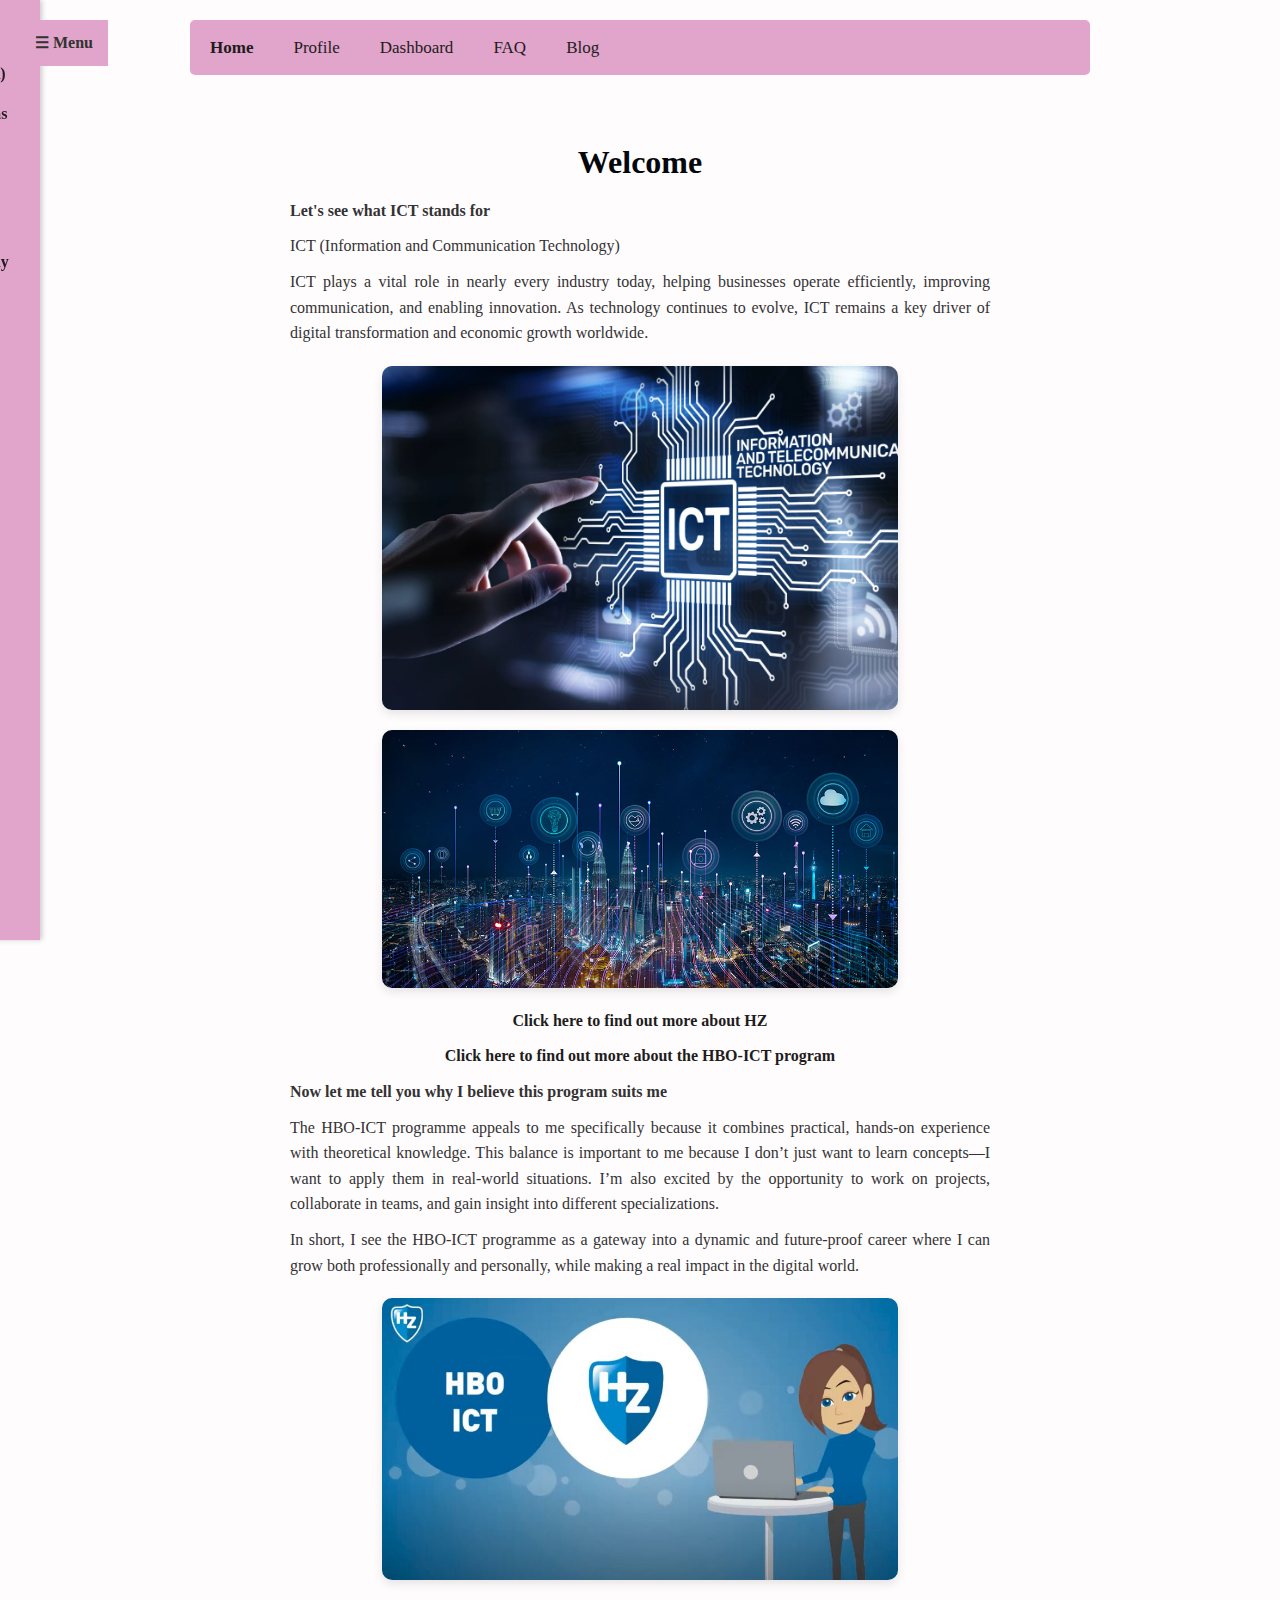
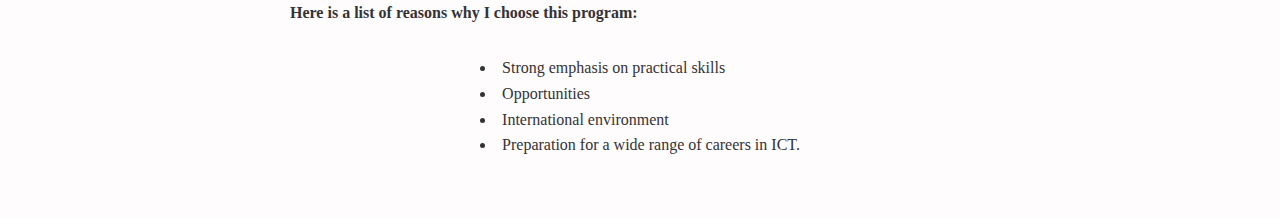
<file: index.html>
<!DOCTYPE html>
<html lang="en">
<head>
  <meta charset="UTF-8">
  <meta name="viewport" content="width=device-width, initial-scale=1.0">
  <title>My Profile - HZ HBO-ICT</title>
  <link rel="stylesheet" href="css/style.css">
  <style>
    body {
      font-family: "Times New Roman", serif;
      background-color: #fffcfe;
      color: #333;
      max-width: 900px;
      margin: 0 auto;
      padding: 20px;
      line-height: 1.6;
      text-align: center;
    }

    h1, h2 {
      color: #03070b;
      margin-bottom: 10px;
    }

    p {
      margin: 10px auto;
      max-width: 700px;
      text-align: justify;
    }

    ul {
      list-style-position: inside;
      text-align: left;
      display: inline-block;
      margin: 20px auto;
      padding: 0;
    }

    img {
      display: block;
      margin: 20px auto;
      max-width: 60%;
      height: auto;
      border-radius: 10px;
      box-shadow: 0 4px 10px rgba(0,0,0,0.1);
    }

    .topnav {
      overflow: hidden;
      background-color: #e1a4ca;
      margin-bottom: 20px;
      border-radius: 5px;
    }

    .topnav a {
      float: left;
      color: #1e1c1c;
      text-align: center;
      padding: 14px 20px;
      text-decoration: none;
      font-size: 17px;
    }

    .topnav a:hover {
      background-color: #ddd;
      color: black;
    }

    .topnav a.active {
      font-weight: bold;
    }

    .links a {
      display: block;
      margin: 10px auto;
      color: #1e1c1c;
      text-decoration: none;
      font-weight: bold;
    }

    .links a:hover {
      color: #e91e63;
    }

    /* Sidebar styles */
    .sidebar {
      position: fixed;
      left: -250px;
      top: 0;
      width: 250px;
      height: 100%;
      background-color: #e1a4ca;
      padding: 20px;
      box-shadow: 2px 0 5px rgba(0,0,0,0.2);
      transition: left 0.3s ease;
      z-index: 1000;
    }

    #menu-toggle {
      display: none;
    }

    #menu-toggle:checked + .sidebar {
      left: 0;
    }

    .sidebar a {
      display: block;
      margin: 15px 0;
      color: #1e1c1c;
      text-decoration: none;
      font-weight: bold;
    }

    .sidebar a:hover {
      color: #e91e63;
    }

    .menu-btn {
      position: fixed;
      top: 20px;
      left: 20px;
      background-color: #e1a4ca;
      border: none;
      padding: 10px 15px;
      cursor: pointer;
      font-weight: bold;
      z-index: 1100;
    }

    .content {
      max-width: 900px;
      margin: 0 auto;
      padding: 20px;
    }
  </style>
</head>
<body>

  <!-- Top navigation bar -->
  <div class="topnav">
    <a class="active" href="index.html">Home</a>
    <a href="profile.html">Profile</a>
    <a href="dashboard.html">Dashboard</a>
    <a href="faq.html">FAQ</a>
    <a href="blog.html">Blog</a>
  </div>

  <!-- Sidebar toggle -->
  <input type="checkbox" id="menu-toggle">

  <!-- Sidebar -->
  <div class="sidebar">
    <a href="https://hz.nl/en/about-hz/regulations-documents/course-and-examination-regulations" target="_blank">
      The HZ HBO-ICT Course and Examination Regulations (CER)
    </a>
    <a href="https://hz.nl/en/about-hz/regulations-documents/implementation-regulations" target="_blank">
      The Implementation Regulations (IR) of the HBO-ICT program
    </a>
    <a href="https://learn.hz.nl" target="_blank">This Learn environment</a>
    <a href="https://my.hz.nl" target="_blank">MyHZ study progress</a>
    <a href="https://github.com/HZ-HBO-ICT" target="_blank">GitHub environment of the study program</a>
  </div>

  <!-- Menu button -->
  <label for="menu-toggle" class="menu-btn">☰ Menu</label>

  <!-- Page content -->
  <div class="content">
    <h1>Welcome</h1>
    <p><strong>Let's see what ICT stands for</strong></p>
    <p>ICT (Information and Communication Technology)</p>
    <p>
      ICT plays a vital role in nearly every industry today, helping businesses operate efficiently, 
      improving communication, and enabling innovation. As technology continues to evolve, ICT remains 
      a key driver of digital transformation and economic growth worldwide.
    </p>

    <img src="images/ict.webp" alt="ICT Image">
    <img src="images/ict2.jpg" alt="ICT Image 2">

    <div class="links">
      <a href="https://hz.nl/en" target="_blank">Click here to find out more about HZ</a>
      <a href="https://hz.nl/en/study-programmes/it" target="_blank">Click here to find out more about the HBO-ICT program</a>
    </div>

    <p><strong>Now let me tell you why I believe this program suits me</strong></p>
    <p>
      The HBO-ICT programme appeals to me specifically because it combines practical, hands-on 
      experience with theoretical knowledge. This balance is important to me because I don’t just want to 
      learn concepts—I want to apply them in real-world situations. I’m also excited by the opportunity to work 
      on projects, collaborate in teams, and gain insight into different specializations.
    </p>
    <p>
      In short, I see the HBO-ICT programme as a gateway into a dynamic and future-proof career where I can 
      grow both professionally and personally, while making a real impact in the digital world.
    </p>

    <img src="images/hbo.jpg" alt="HBO ICT Image">

    <p><strong>Here is a list of reasons why I choose this program:</strong></p>
    <ul>
      <li>Strong emphasis on practical skills</li>
      <li>Opportunities</li>
      <li>International environment</li>
      <li>Preparation for a wide range of careers in ICT.</li>
    </ul>
  </div>

</body>
</html>
</file>
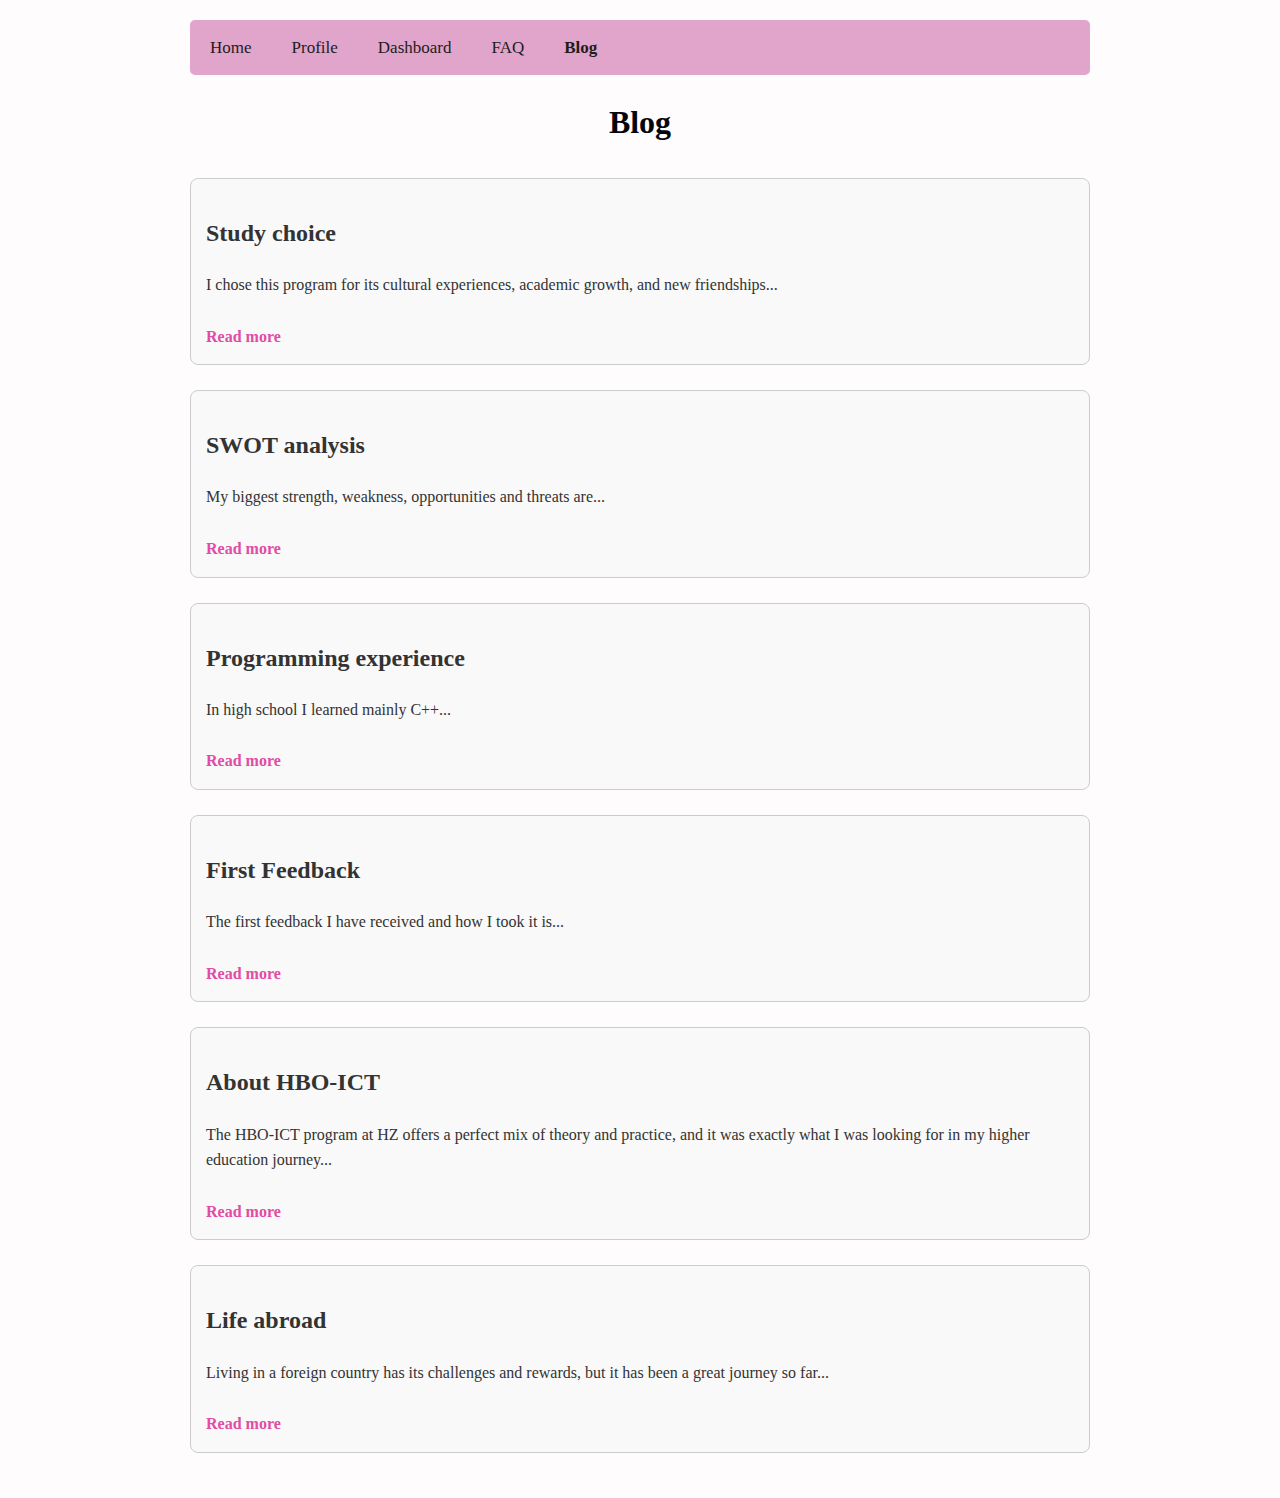
<file: blog.html>
<!DOCTYPE html>
<html lang="en">
<head>
  <meta charset="UTF-8">
  <meta name="viewport" content="width=device-width, initial-scale=1.0">
  <title>HZ Blog</title>
  <!-- Link to external CSS -->
  <link rel="stylesheet" href="css/styleblog.css">
</head>
<body>

 <!-- Navigation bar -->
  <div class="topnav">
    <a href="index.html">Home</a>
    <a href="profile.html">Profile</a>
    <a href="dashboard.html">Dashboard</a>
    <a href="faq.html">FAQ</a>
    <a class="active" href="blog.html">Blog</a>
  </div>

  <h1>Blog</h1>

  <div class="blog-post">
    <h2>Study choice</h2>
    <p>I chose this program for its cultural experiences, academic growth, and new friendships...</p>
    <a href="blog1.html" class="read-more" target="_blank">Read more</a>
  </div>

  <div class="blog-post">
    <h2>SWOT analysis</h2>
    <p>My biggest strength, weakness, opportunities and threats are...</p>
    <a href="blog2.html" class="read-more" target="_blank">Read more</a>
  </div>

  <div class="blog-post">
    <h2>Programming experience</h2>
    <p>In high school I learned mainly C++...</p>
    <a href="blog3.html" class="read-more" target="_blank">Read more</a>
  </div>

  <div class="blog-post">
    <h2>First Feedback</h2>
    <p>The first feedback I have received and how I took it is...</p>
    <a href="blog4.html" class="read-more" target="_blank">Read more</a>
  </div>
  
  <div class="blog-post">
    <h2>About HBO-ICT</h2>
    <p>The HBO-ICT program at HZ offers a perfect mix of theory and practice, and it was exactly what I was looking for in my higher education journey...</p>
    <a href="blog5.html" class="read-more" target="_blank">Read more</a>
  </div>

  <div class="blog-post">
    <h2>Life abroad</h2>
    <p>Living in a foreign country has its challenges and rewards, but it has been a great journey so far...</p>
    <a href="blog6.html" class="read-more" target="_blank">Read more</a>
  </div>

</body>
</html>
</file>
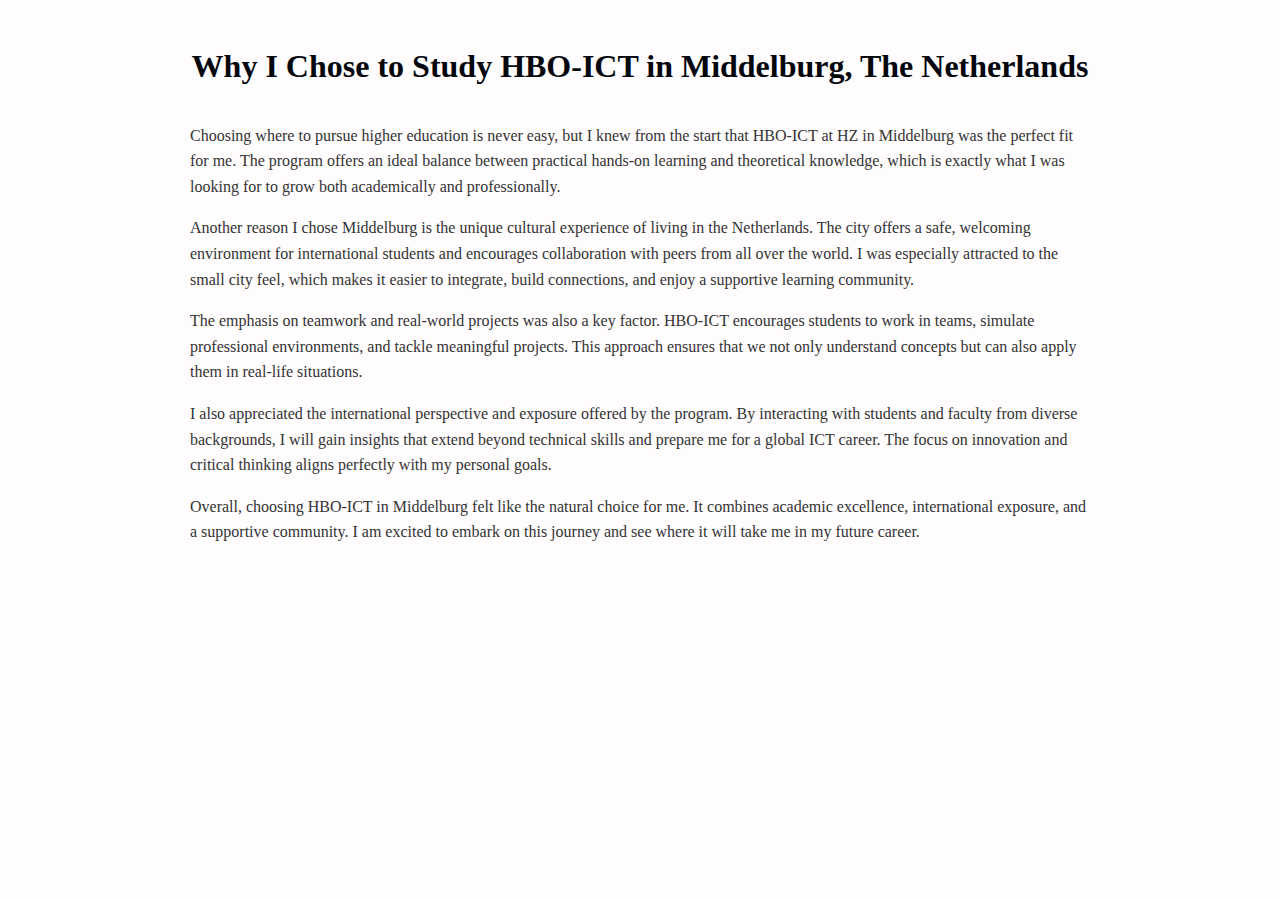
<file: blog1.html>
<!DOCTYPE html>
<html lang="en">
<head>
  <meta charset="UTF-8">
  <meta name="viewport" content="width=device-width, initial-scale=1.0">
  <title>Why I Chose HBO-ICT in Middelburg</title>
  <link rel="stylesheet" href="css/styleblog.css">
</head>
<body>

  <h1>Why I Chose to Study HBO-ICT in Middelburg, The Netherlands</h1>

  <p>
    Choosing where to pursue higher education is never easy, but I knew from the start that HBO-ICT at HZ in Middelburg was the perfect fit for me. The program offers an ideal balance between practical hands-on learning and theoretical knowledge, which is exactly what I was looking for to grow both academically and professionally.
  </p>

  <p>
    Another reason I chose Middelburg is the unique cultural experience of living in the Netherlands. The city offers a safe, welcoming environment for international students and encourages collaboration with peers from all over the world. I was especially attracted to the small city feel, which makes it easier to integrate, build connections, and enjoy a supportive learning community.
  </p>

  <p>
    The emphasis on teamwork and real-world projects was also a key factor. HBO-ICT encourages students to work in teams, simulate professional environments, and tackle meaningful projects. This approach ensures that we not only understand concepts but can also apply them in real-life situations.
  </p>

  <p>
    I also appreciated the international perspective and exposure offered by the program. By interacting with students and faculty from diverse backgrounds, I will gain insights that extend beyond technical skills and prepare me for a global ICT career. The focus on innovation and critical thinking aligns perfectly with my personal goals.
  </p>

  <p>
    Overall, choosing HBO-ICT in Middelburg felt like the natural choice for me. It combines academic excellence, international exposure, and a supportive community. I am excited to embark on this journey and see where it will take me in my future career.
  </p>

</body>
</html>
</file>
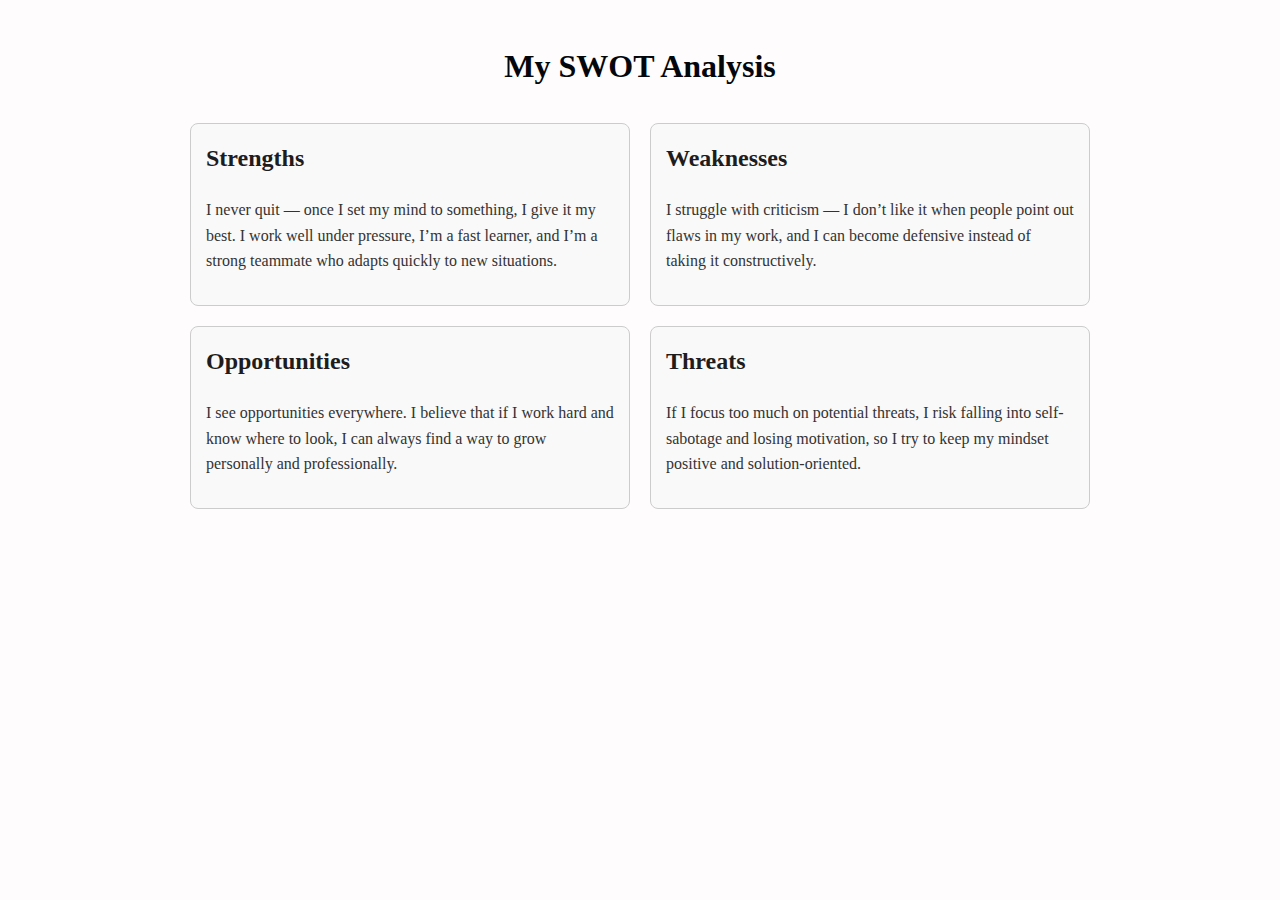
<file: blog2.html>
<!DOCTYPE html>
<html lang="en">
<head>
  <meta charset="UTF-8">
  <meta name="viewport" content="width=device-width, initial-scale=1.0">
  <title>SWOT Analysis</title>
  <style>
    body {
      font-family: Times New Roman, sans-serif;
      background-color: #fffcfe;
      color: #333;
      max-width: 900px;
      margin: 0 auto;
      padding: 20px;
      line-height: 1.6;
    }

    h1 {
      text-align: center;
      color: #03070b;
      margin-bottom: 30px;
    }

    .swot-container {
      display: grid;
      grid-template-columns: 1fr 1fr;
      gap: 20px;
    }

    .swot-box {
      border: 1px solid #ccc;
      border-radius: 8px;
      padding: 15px;
      background-color: #f9f9f9;
    }

    .swot-box h2 {
      margin-top: 0;
      color: #1e1c1c;
    }
  </style>
</head>
<body>

  <h1>My SWOT Analysis</h1>

  <div class="swot-container">
    <div class="swot-box">
      <h2>Strengths</h2>
      <p>I never quit — once I set my mind to something, I give it my best. I work well under pressure, I’m a fast learner, and I’m a strong teammate who adapts quickly to new situations.</p>
    </div>

    <div class="swot-box">
      <h2>Weaknesses</h2>
      <p>I struggle with criticism — I don’t like it when people point out flaws in my work, and I can become defensive instead of taking it constructively.</p>
    </div>

    <div class="swot-box">
      <h2>Opportunities</h2>
      <p>I see opportunities everywhere. I believe that if I work hard and know where to look, I can always find a way to grow personally and professionally.</p>
    </div>

    <div class="swot-box">
      <h2>Threats</h2>
      <p>If I focus too much on potential threats, I risk falling into self-sabotage and losing motivation, so I try to keep my mindset positive and solution-oriented.</p>
    </div>
  </div>

</body>
</html>
</file>
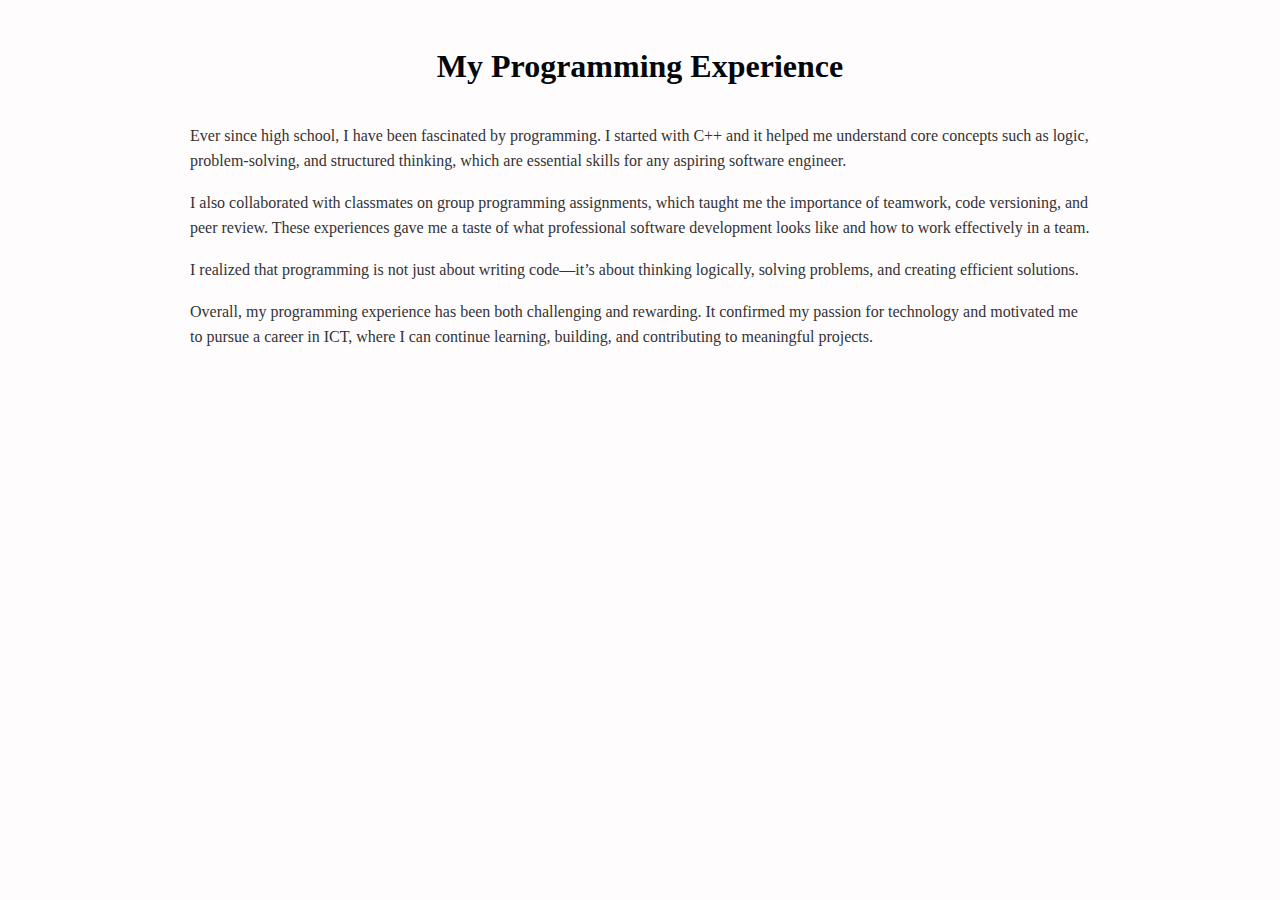
<file: blog3.html>
<!DOCTYPE html>
<html lang="en">
<head>
  <meta charset="UTF-8">
  <meta name="viewport" content="width=device-width, initial-scale=1.0">
  <title>My Programming Experience</title>
  <link rel="stylesheet" href="css/styleblog.css">
</head>
<body>

  <h1>My Programming Experience</h1>

  <p>
    Ever since high school, I have been fascinated by programming. I started with C++ and it helped me understand core concepts such as logic, problem-solving, and structured thinking, which are essential skills for any aspiring software engineer.
  </p>

  

  <p>
    I also collaborated with classmates on group programming assignments, which taught me the importance of teamwork, code versioning, and peer review. These experiences gave me a taste of what professional software development looks like and how to work effectively in a team.
  </p>

  <p>
 I realized that programming is not just about writing code—it’s about thinking logically, solving problems, and creating efficient solutions.
  </p>

  <p>
    Overall, my programming experience has been both challenging and rewarding. It confirmed my passion for technology and motivated me to pursue a career in ICT, where I can continue learning, building, and contributing to meaningful projects.
  </p>

</body>
</html>
</file>
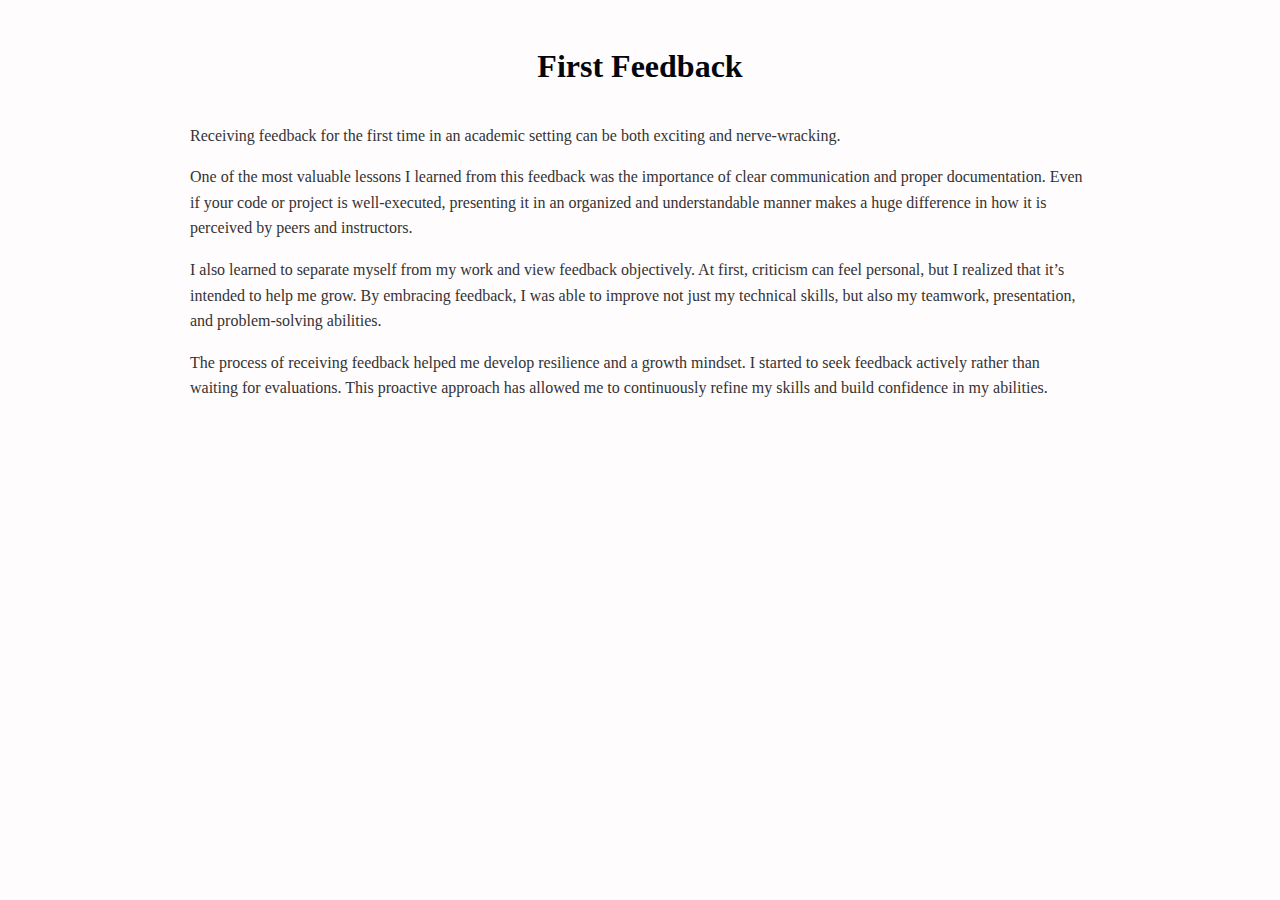
<file: blog4.html>
<!DOCTYPE html>
<html lang="en">
<head>
  <meta charset="UTF-8">
  <meta name="viewport" content="width=device-width, initial-scale=1.0">
  <title>First Feedback</title>
  <link rel="stylesheet" href="css/styleblog.css">
</head>
<body>

  <h1>First Feedback</h1>

  <p>
    Receiving feedback for the first time in an academic setting can be both exciting and nerve-wracking. 
  </p>

  <p>
    One of the most valuable lessons I learned from this feedback was the importance of clear communication and proper documentation. Even if your code or project is well-executed, presenting it in an organized and understandable manner makes a huge difference in how it is perceived by peers and instructors.
  </p>

  <p>
    I also learned to separate myself from my work and view feedback objectively. At first, criticism can feel personal, but I realized that it’s intended to help me grow. By embracing feedback, I was able to improve not just my technical skills, but also my teamwork, presentation, and problem-solving abilities.
  </p>

  <p>
    The process of receiving feedback helped me develop resilience and a growth mindset. I started to seek feedback actively rather than waiting for evaluations. This proactive approach has allowed me to continuously refine my skills and build confidence in my abilities.
  </p>



</body>
</html>
</file>
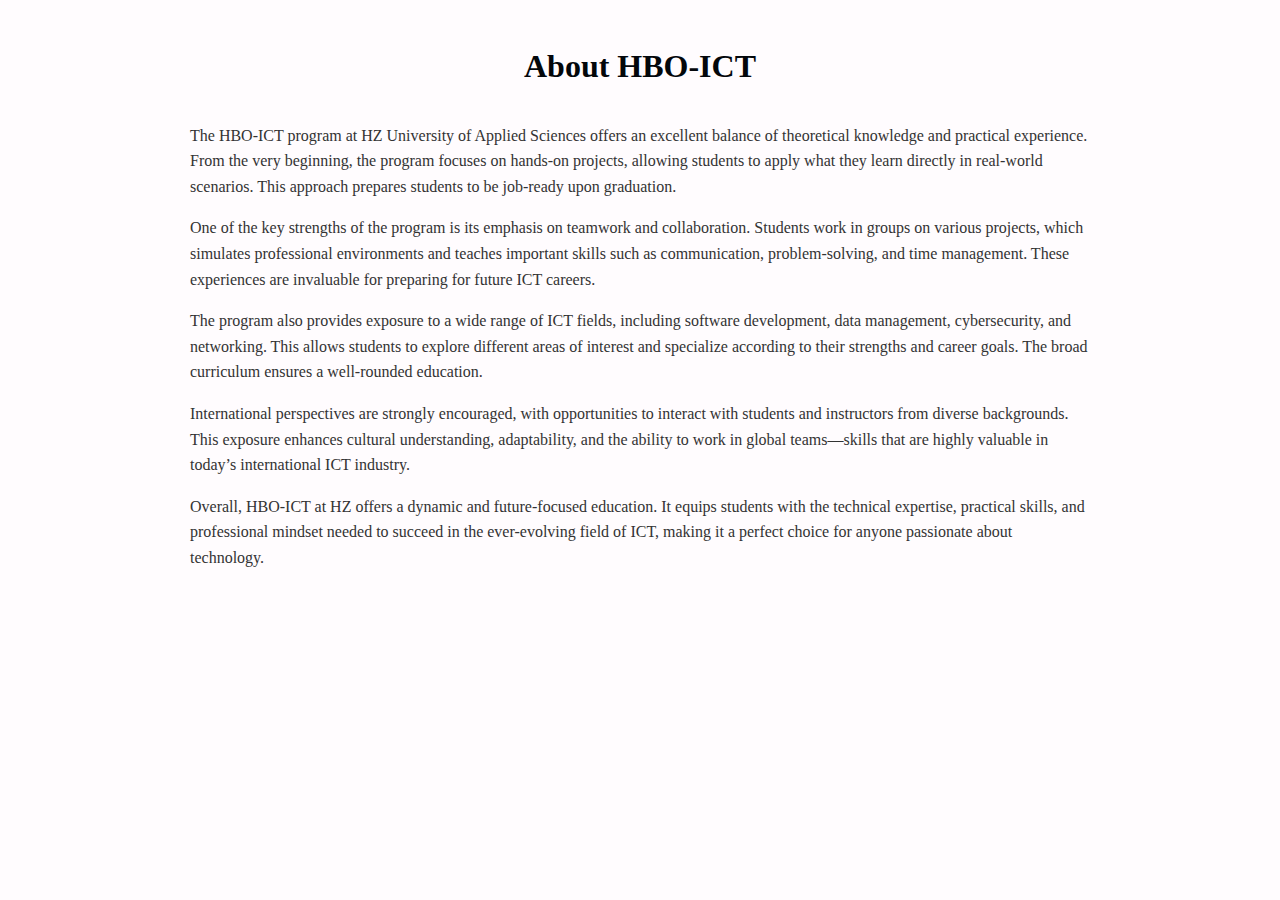
<file: blog5.html>
<!DOCTYPE html>
<html lang="en">
<head>
  <meta charset="UTF-8">
  <meta name="viewport" content="width=device-width, initial-scale=1.0">
  <title>About HBO-ICT</title>
  <link rel="stylesheet" href="css/styleblog.css">
</head>
<body>

  <h1>About HBO-ICT</h1>

  <p>
    The HBO-ICT program at HZ University of Applied Sciences offers an excellent balance of theoretical knowledge and practical experience. From the very beginning, the program focuses on hands-on projects, allowing students to apply what they learn directly in real-world scenarios. This approach prepares students to be job-ready upon graduation.
  </p>

  <p>
    One of the key strengths of the program is its emphasis on teamwork and collaboration. Students work in groups on various projects, which simulates professional environments and teaches important skills such as communication, problem-solving, and time management. These experiences are invaluable for preparing for future ICT careers.
  </p>

  <p>
    The program also provides exposure to a wide range of ICT fields, including software development, data management, cybersecurity, and networking. This allows students to explore different areas of interest and specialize according to their strengths and career goals. The broad curriculum ensures a well-rounded education.
  </p>

  <p>
    International perspectives are strongly encouraged, with opportunities to interact with students and instructors from diverse backgrounds. This exposure enhances cultural understanding, adaptability, and the ability to work in global teams—skills that are highly valuable in today’s international ICT industry.
  </p>

  <p>
    Overall, HBO-ICT at HZ offers a dynamic and future-focused education. It equips students with the technical expertise, practical skills, and professional mindset needed to succeed in the ever-evolving field of ICT, making it a perfect choice for anyone passionate about technology.
  </p>

</body>
</html>
</file>
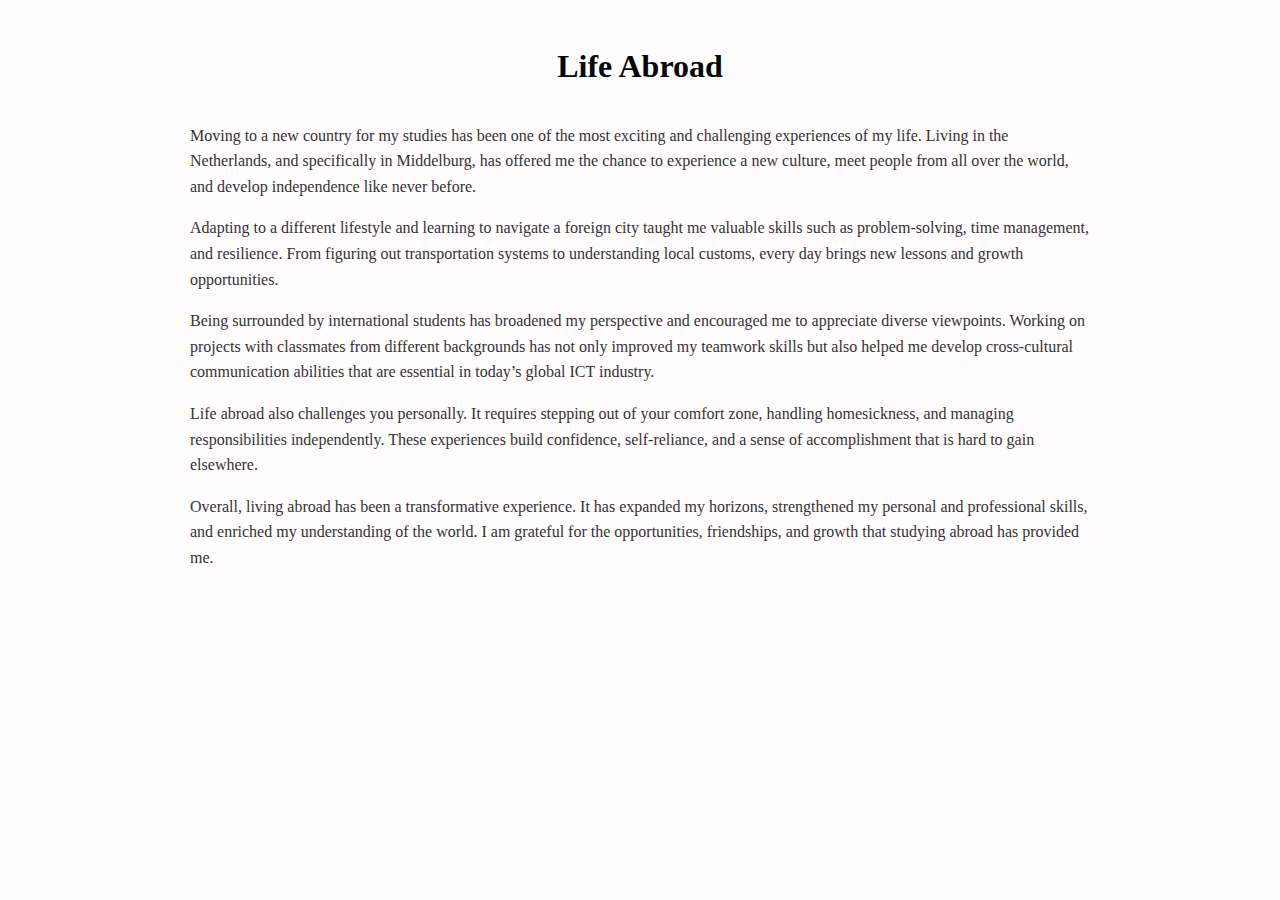
<file: blog6.html>
<!DOCTYPE html>
<html lang="en">
<head>
  <meta charset="UTF-8">
  <meta name="viewport" content="width=device-width, initial-scale=1.0">
  <title>Life Abroad</title>
  <link rel="stylesheet" href="css/styleblog.css">
</head>
<body>

  <h1>Life Abroad</h1>

  <p>
    Moving to a new country for my studies has been one of the most exciting and challenging experiences of my life. Living in the Netherlands, and specifically in Middelburg, has offered me the chance to experience a new culture, meet people from all over the world, and develop independence like never before.
  </p>

  <p>
    Adapting to a different lifestyle and learning to navigate a foreign city taught me valuable skills such as problem-solving, time management, and resilience. From figuring out transportation systems to understanding local customs, every day brings new lessons and growth opportunities.
  </p>

  <p>
    Being surrounded by international students has broadened my perspective and encouraged me to appreciate diverse viewpoints. Working on projects with classmates from different backgrounds has not only improved my teamwork skills but also helped me develop cross-cultural communication abilities that are essential in today’s global ICT industry.
  </p>

  <p>
    Life abroad also challenges you personally. It requires stepping out of your comfort zone, handling homesickness, and managing responsibilities independently. These experiences build confidence, self-reliance, and a sense of accomplishment that is hard to gain elsewhere.
  </p>

  <p>
    Overall, living abroad has been a transformative experience. It has expanded my horizons, strengthened my personal and professional skills, and enriched my understanding of the world. I am grateful for the opportunities, friendships, and growth that studying abroad has provided me.
  </p>

</body>
</html>
</file>
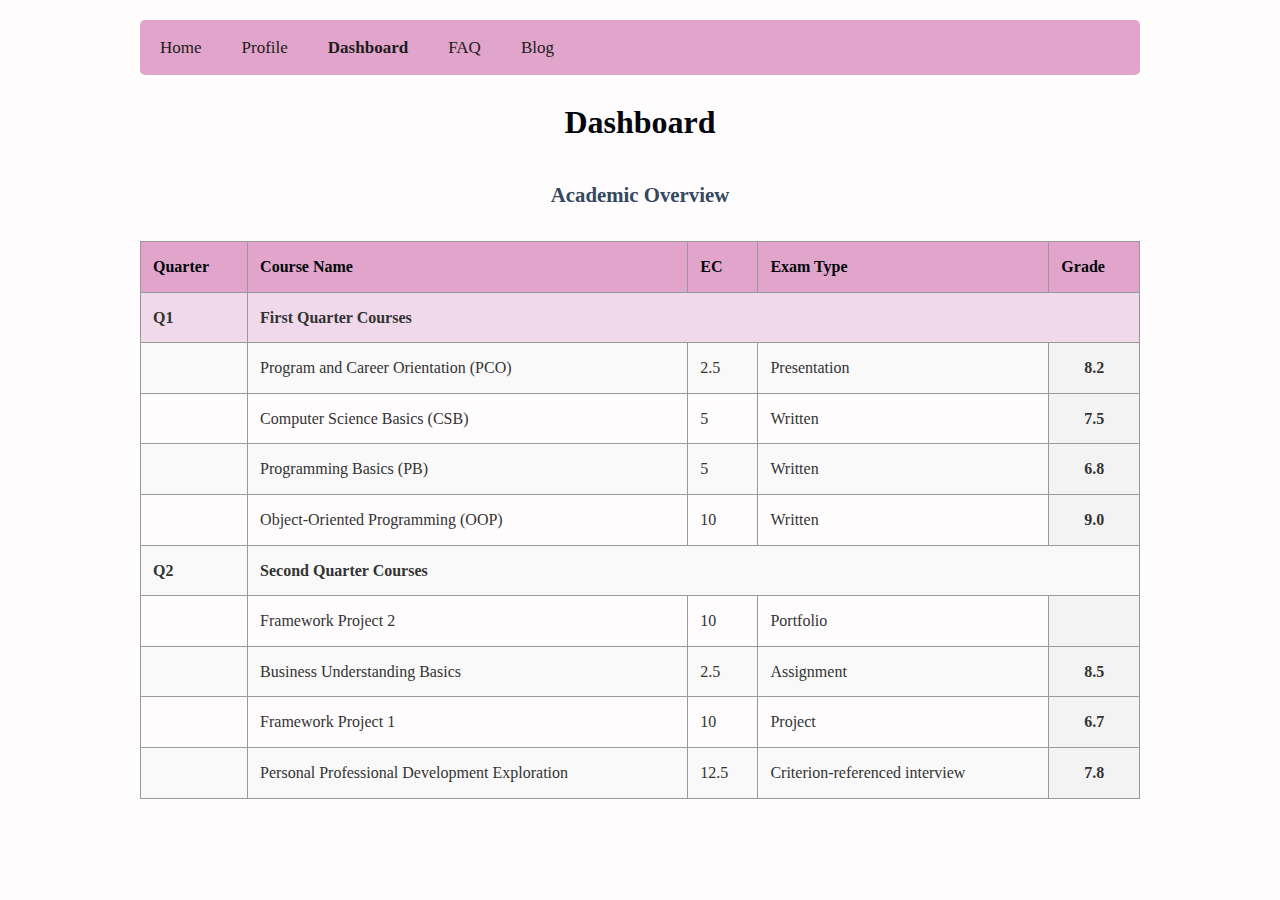
<file: dashboard.html>
<!DOCTYPE html>
<html lang="en">
<head>
  <meta charset="UTF-8">
  <meta name="viewport" content="width=device-width, initial-scale=1.0">
  <title>Dashboard</title>
  <!-- Link to external CSS -->
  <link rel="stylesheet" href="css/styledash.css">
</head>
<body>

  <!-- Navigation bar -->
  <div class="topnav">
    <a href="index.html">Home</a>
    <a href="profile.html">Profile</a>
    <a class="active" href="dashboard.html">Dashboard</a>
    <a href="faq.html">FAQ</a>
    <a href="blog.html">Blog</a>
  </div>

  <h1>Dashboard</h1>
  <h2 class="section-title">Academic Overview</h2>

  <table>
    <thead>
      <tr>
        <th>Quarter</th>
        <th>Course Name</th>
        <th>EC</th>
        <th>Exam Type</th>
        <th>Grade</th>
      </tr>
    </thead>
    <tbody>

      <!-- Quarter 1 -->
      <tr class="quarter-row"><td>Q1</td><td colspan="4">First Quarter Courses</td></tr>
      <tr>
        <td></td>
        <td>Program and Career Orientation (PCO)</td>
        <td>2.5</td>
        <td>Presentation</td>
        <td class="grade" contenteditable="true">8.2</td>
      </tr>
      <tr>
        <td></td>
        <td>Computer Science Basics (CSB)</td>
        <td>5</td>
        <td>Written</td>
        <td class="grade" contenteditable="true">7.5</td>
      </tr>
      <tr>
        <td></td>
        <td>Programming Basics (PB)</td>
        <td>5</td>
        <td>Written</td>
        <td class="grade" contenteditable="true">6.8</td>
      </tr>
      <tr>
        <td></td>
        <td>Object-Oriented Programming (OOP)</td>
        <td>10</td>
        <td>Written</td>
        <td class="grade" contenteditable="true">9.0</td>
      </tr>

      <!-- Quarter 2 -->
      <tr class="quarter-row"><td>Q2</td><td colspan="4">Second Quarter Courses</td></tr>
      <tr>
        <td></td>
        <td>Framework Project 2</td>
        <td>10</td>
        <td>Portfolio</td>
        <td class="grade" contenteditable="true"></td>
      </tr>
      <tr>
        <td></td>
        <td>Business Understanding Basics</td>
        <td>2.5</td>
        <td>Assignment</td>
        <td class="grade" contenteditable="true">8.5</td>
      </tr>
      <tr>
        <td></td>
        <td>Framework Project 1</td>
        <td>10</td>
        <td>Project</td>
        <td class="grade" contenteditable="true">6.7</td>
      </tr>
      <tr>
        <td></td>
        <td>Personal Professional Development Exploration</td>
        <td>12.5</td>
        <td>Criterion-referenced interview</td>
        <td class="grade" contenteditable="true">7.8</td>
      </tr>

    </tbody>
  </table>

</body>
</html>
</file>
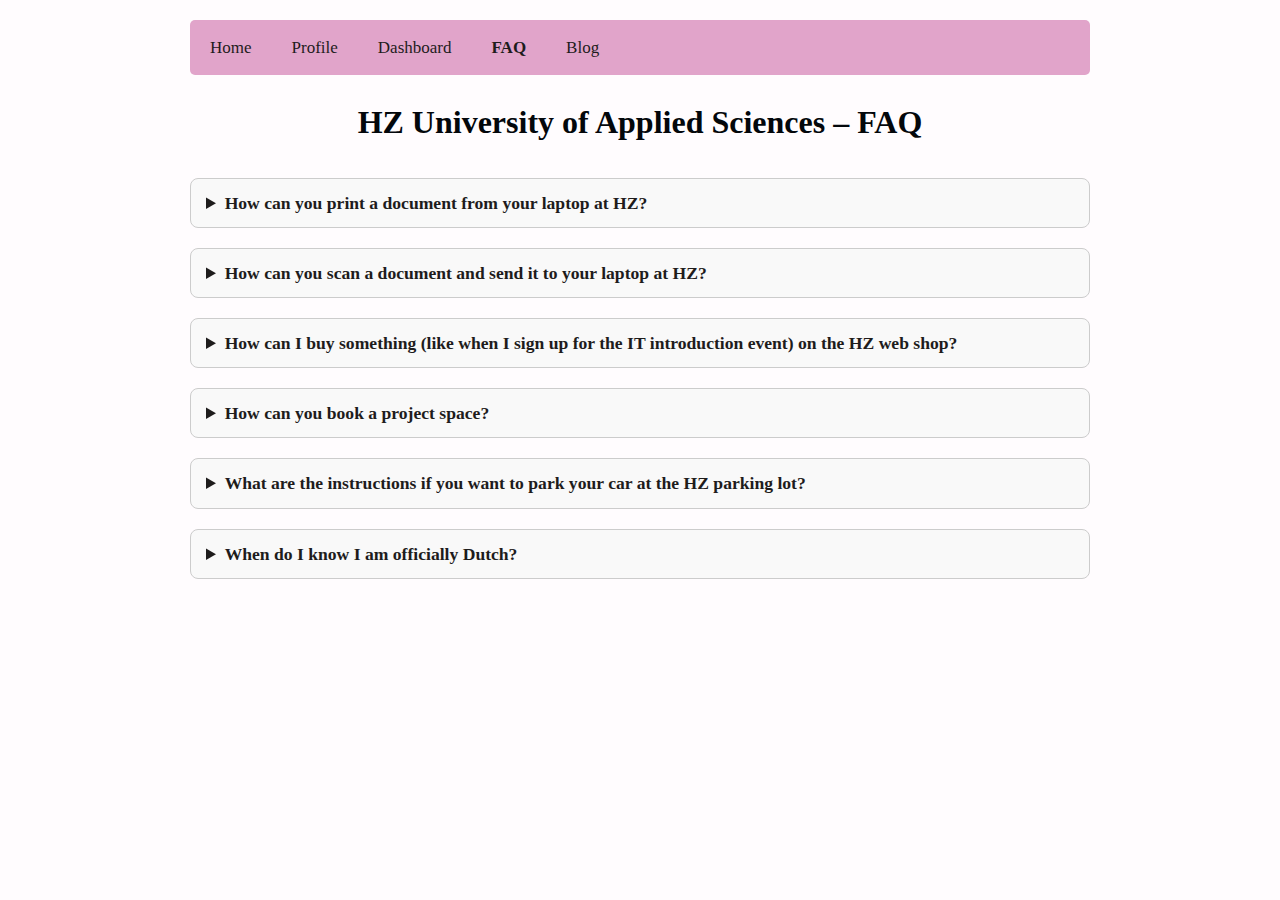
<file: faq.html>
<!DOCTYPE html>
<html lang="en">
<head>
  <meta charset="UTF-8">
  <meta name="viewport" content="width=device-width, initial-scale=1.0">
  <title>FAQ</title>
  <!-- Link to external CSS -->
  <link rel="stylesheet" href="css/style.css">
</head>
<body>

  <!-- Navigation bar -->
  <div class="topnav">
    <a href="index.html">Home</a>
    <a href="profile.html">Profile</a>
    <a href="dashboard.html">Dashboard</a>
    <a class="active" href="faq.html">FAQ</a>
    <a href="blog.html">Blog</a>
  </div>

  <h1>HZ University of Applied Sciences – FAQ</h1>

  <div class="faq">
    <details>
      <summary>How can you print a document from your laptop at HZ?</summary>
      <p>You can print by uploading your document to the HZ Print Portal, logging in with your student account, and then releasing the print job at any HZ printer with your student card.</p>
    </details>
  </div>

  <div class="faq">
    <details>
      <summary>How can you scan a document and send it to your laptop at HZ?</summary>
      <p>At any HZ printer, log in with your student card, choose the scan option, and send the document directly to your HZ email address or save it to a USB stick.</p>
    </details>
  </div>

  <div class="faq">
    <details>
      <summary>How can I buy something (like when I sign up for the IT introduction event) on the HZ web shop?</summary>
      <p>Go to the HZ web shop, log in with your student account, select the product or event, add it to your cart, and pay securely online with the available payment methods.</p>
    </details>
  </div>

  <div class="faq">
    <details>
      <summary>How can you book a project space?</summary>
      <p>You can reserve a project space via the HZ SelfService portal by logging in with your student account, selecting the location and time, and confirming your booking.</p>
    </details>
  </div>

  <div class="faq">
    <details>
      <summary>What are the instructions if you want to park your car at the HZ parking lot?</summary>
      <p>Students and staff can park at the designated HZ parking areas. You need to use your HZ card at the barrier to enter. Visitors can register at the reception desk for temporary access.</p>
    </details>
  </div>

  <div class="faq">
    <details>
      <summary>When do I know I am officially Dutch?</summary>
      <p>You are officially Dutch after you buy a bike and learn that the cold is just a mindset and you have to “get used to it.”</p>
    </details>
  </div>

</body>
</html>
</file>
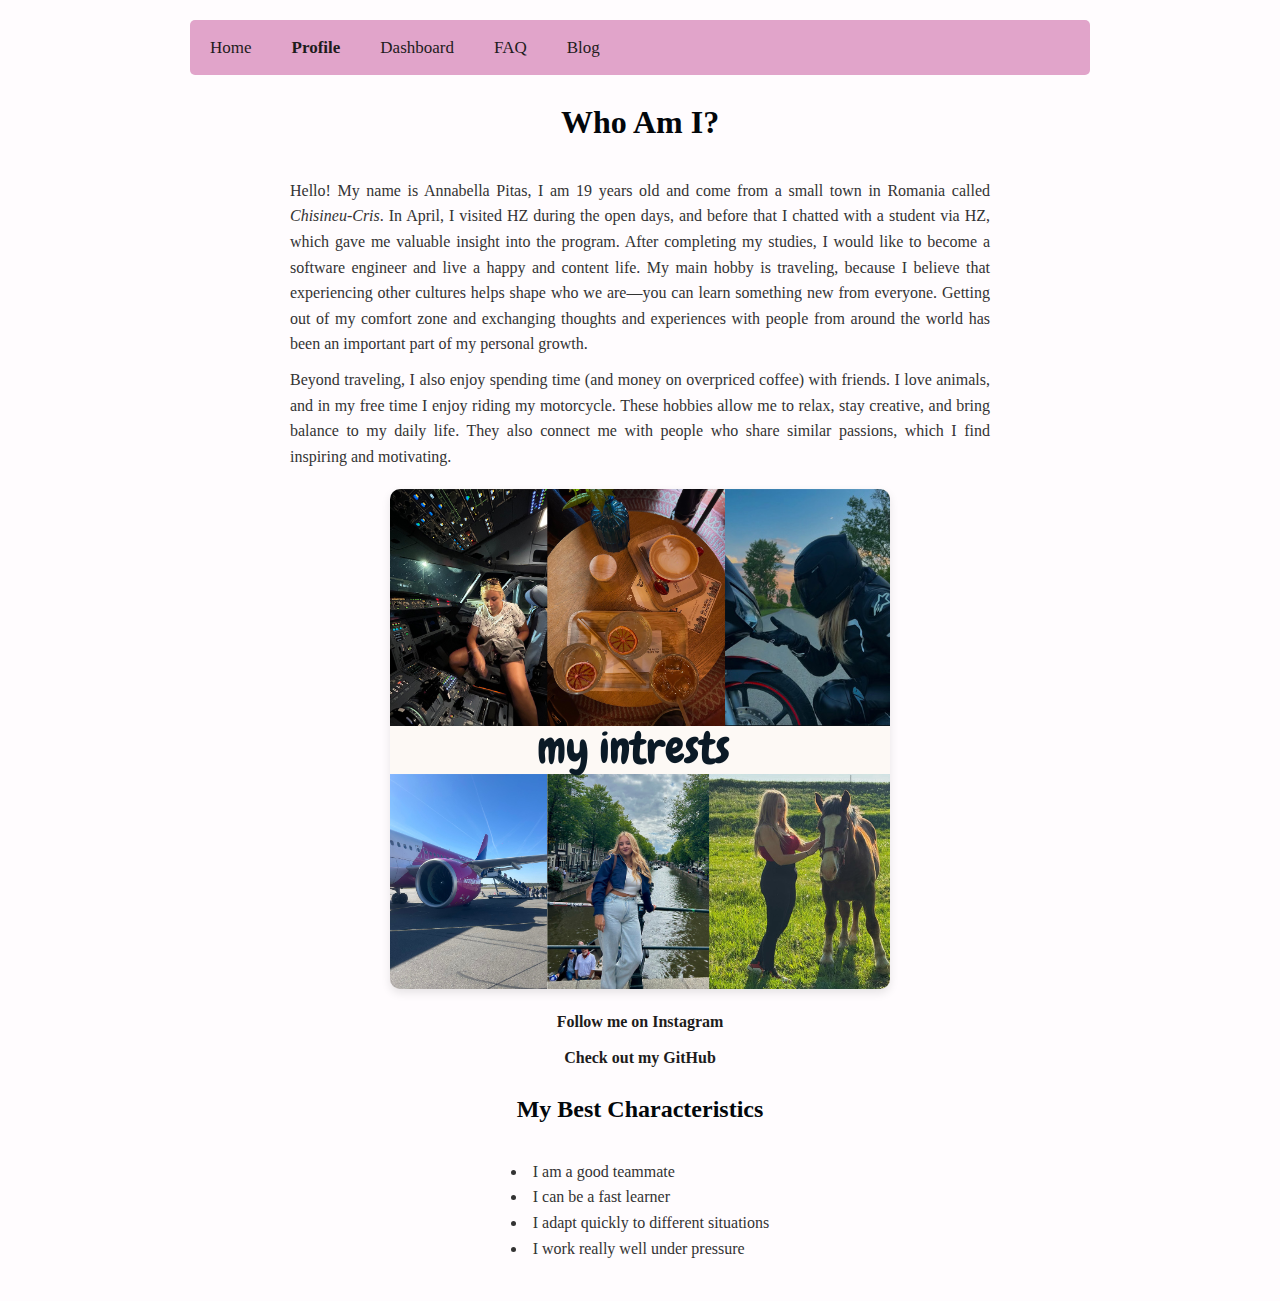
<file: profile.html>
<!DOCTYPE html>
<html lang="en">
<head>
  <meta charset="UTF-8">
  <meta name="viewport" content="width=device-width, initial-scale=1.0">
  <meta http-equiv="X-UA-Compatible" content="IE=edge">
  <title>My Profile</title>
  <link rel="stylesheet" href="css/style.css">
</head>
<body>

  <!-- Navigation bar -->
  <div class="topnav">
    <a href="../index.html">Home</a>
    <a class="active" href="profile.html">Profile</a>
    <a href="dashboard.html">Dashboard</a>
    <a href="faq.html">FAQ</a>
    <a href="blog.html">Blog</a>
  </div>

  <h1>Who Am I?</h1>

  <p>
    Hello! My name is Annabella Pitas, I am 19 years old and come from a small town in Romania called 
    <em>Chisineu-Cris</em>. In April, I visited HZ during the open days, and before that I chatted with a student 
    via HZ, which gave me valuable insight into the program. After completing my studies, I would like 
    to become a software engineer and live a happy and content life. My main hobby is traveling, because 
    I believe that experiencing other cultures helps shape who we are—you can learn something new from 
    everyone. Getting out of my comfort zone and exchanging thoughts and experiences with people from 
    around the world has been an important part of my personal growth.
  </p>

  <p>
    Beyond traveling, I also enjoy spending time (and money on overpriced coffee) with friends. 
    I love animals, and in my free time I enjoy riding my motorcycle. These hobbies allow me to relax, 
    stay creative, and bring balance to my daily life. They also connect me with people who share 
    similar passions, which I find inspiring and motivating.
  </p>

  <img src="images/me.png" alt="My hobbies">

  <div class="links">
    <a href="https://www.instagram.com/annabellapitas/" target="_blank">Follow me on Instagram</a>
    <a href="https://github.com/annabella-22/annabella-22.github.io" target="_blank">Check out my GitHub</a>
  </div>

  <h2>My Best Characteristics</h2>
  <ul>
    <li>I am a good teammate</li>
    <li>I can be a fast learner</li>
    <li>I adapt quickly to different situations</li>
    <li>I work really well under pressure</li>
  </ul>

</body>
</html>
</file>
<file: css/style.css>
body {
  font-family: "Times New Roman", serif;
  background-color: #fffcfe;
  color: #333;
  max-width: 900px;
  margin: 0 auto;
  padding: 20px;
  line-height: 1.6;
  text-align: center;
}

h1, h2 {
  color: #03070b;
  margin-bottom: 10px;
}

p {
  margin: 10px auto;
  max-width: 700px;
  text-align: justify;
}

ul {
  list-style-position: inside;
  text-align: left;
  display: inline-block;
  margin: 20px auto;
  padding: 0;
}

img {
  display: block;
  margin: 20px auto;
  max-width: 60%;
  height: auto;
  border-radius: 10px;
  box-shadow: 0 4px 10px rgba(0,0,0,0.1);
}

.topnav {
  overflow: hidden;
  background-color: #e1a4ca;
  margin-bottom: 20px;
  border-radius: 5px;
}

.topnav a {
  float: left;
  color: #1e1c1c;
  text-align: center;
  padding: 14px 20px;
  text-decoration: none;
  font-size: 17px;
}

.topnav a:hover {
  background-color: #ddd;
  color: black;
}

.topnav a.active {
  font-weight: bold;
}

.links a {
  display: block;
  margin: 10px auto;
  color: #1e1c1c;
  text-decoration: none;
  font-weight: bold;
}

.links a:hover {
  color: #e91e63;
}

/* General FAQ Page Styles */
body {
  font-family: "Times New Roman", serif;
}

h1 {
  text-align: center;
  color: #03070b;
  margin-bottom: 30px;
}

.faq {
  margin-bottom: 20px;
  border: 1px solid #ccc;
  border-radius: 8px;
  padding: 10px 15px;
  background: #f9f9f9;
}

.faq{
  text-align: left
}
summary {
  font-weight: bold;
  cursor: pointer;
  font-size: 1.1em;
  color: #1e1c1c;
}

summary:hover {
  color: #e14ca4;
}

details[open] {
  background: #f0d9ea;
}

details p {
  margin: 10px 0 0;
}
</file>
<file: css/styleblog.css>
body {
  font-family: Times New Roman, sans-serif;
  background-color: #fffcfe;
  color: #333;
  max-width: 900px;
  margin: 0 auto;
  padding: 20px;
  line-height: 1.6;
}

h1 {
  text-align: center;
  color: #03070b;
  margin-bottom: 30px;
}

.topnav {
  overflow: hidden;
  background-color: #e1a4ca;
  margin-bottom: 20px;
  border-radius: 5px;
}

.topnav a {
  float: left;
  color: #1e1c1c;
  text-align: center;
  padding: 14px 20px;
  text-decoration: none;
  font-size: 17px;
}

.topnav a:hover {
  background-color: #ddd;
  color: black;
}

.topnav a.active {
  font-weight: bold;
}

.links a {
  display: block;
  margin: 10px auto;
  color: #1e1c1c;
  text-decoration: none;
  font-weight: bold;
}

.links a:hover {
  color: #e91e63;
}

.blog-post {
  margin-bottom: 25px;
  padding: 15px;
  border: 1px solid #ccc;
  border-radius: 8px;
  background: #f9f9f9;
  text-align: left;   

.blog-post h2 {
  margin-top: 0;
  color: #1e1c1c;
}

.blog-post p {
  margin-bottom: 10px;
}

.read-more {
  display: inline-block;
  margin-top: 10px;
  color: #e14ca4;
  text-decoration: none;
  font-weight: bold;
}

.read-more:hover {
  text-decoration: underline;
}
</file>
<file: css/styledash.css>
body {
  font-family: "Times New Roman", serif;
  background-color: #fffcfe;
  color: #333;
  max-width: 1000px;
  margin: 0 auto;
  padding: 20px;
  line-height: 1.6;
}

h1, h2 {
  text-align: center;
  color: #03070b;
}

.topnav {
  overflow: hidden;
  background-color: #e1a4ca;
  margin-bottom: 20px;
  border-radius: 5px;
}

.topnav a {
  float: left;
  color: #1e1c1c;
  text-align: center;
  padding: 14px 20px;
  text-decoration: none;
  font-size: 17px;
}

.topnav a:hover {
  background-color: #ddd;
  color: black;
}

.topnav a.active {
  font-weight: bold;
}

.links a {
  display: block;
  margin: 10px auto;
  color: #1e1c1c;
  text-decoration: none;
  font-weight: bold;
}

.links a:hover {
  color: #e91e63;
}

table {
  width: 100%;
  border-collapse: collapse;
  margin-top: 30px;
}

th, td {
  border: 1px solid #999;
  padding: 12px;
  text-align: left;
}

th {
  background-color: #e1a4ca;
  color: #03070b;
}

tr:nth-child(even) {
  background-color: #f9f9f9;
}

.section-title {
  margin-top: 30px;
  font-size: 1.3em;
  color: #34495e;
}

.quarter-row {
  background-color: #f0d9ea;
  font-weight: bold;
}

.grade {
  text-align: center;
  font-weight: bold;
  background-color: #f3f3f3;
  cursor: text;
}
</file>
